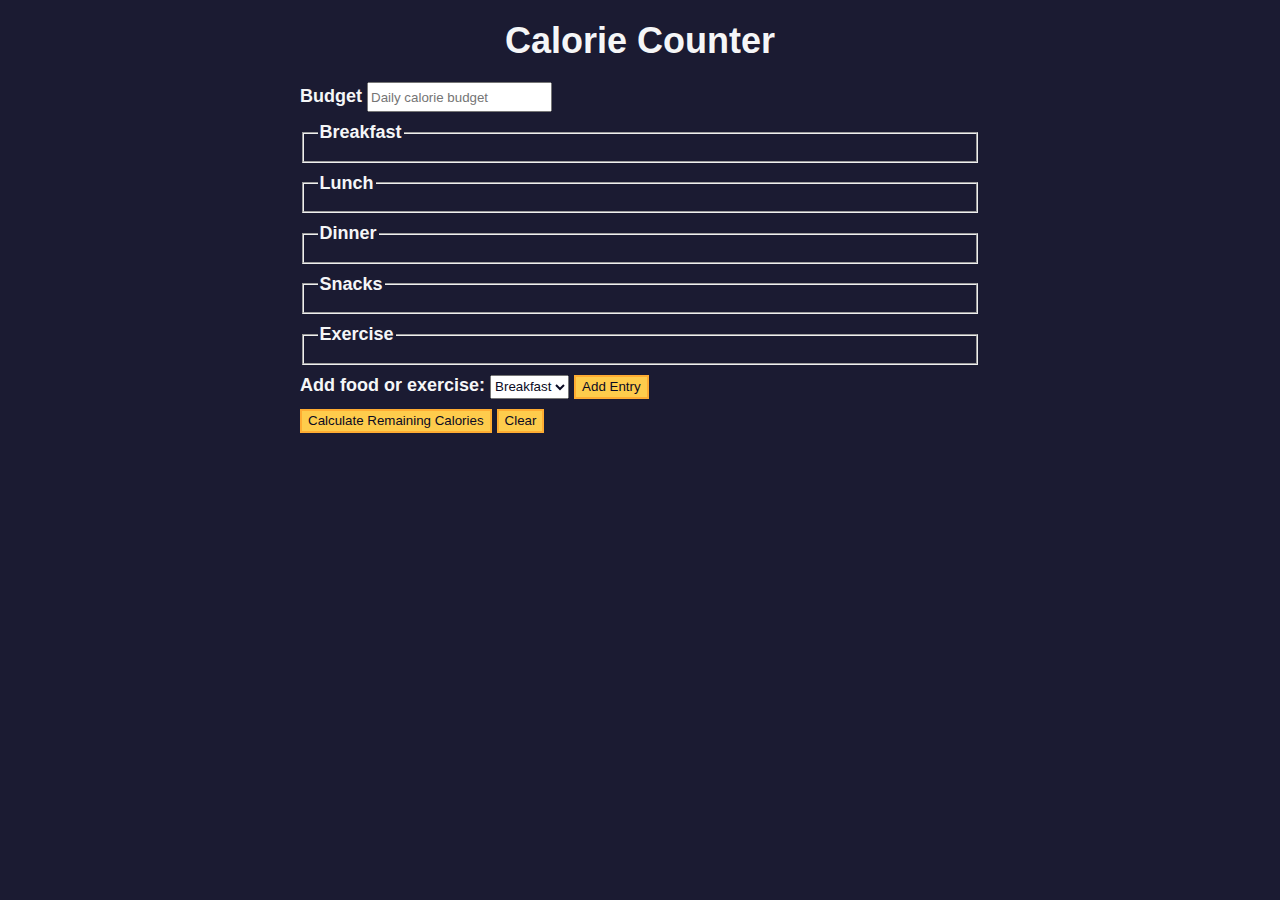
<file: CalorieCounter/index.html>
<!DOCTYPE html>
<html lang="en">
  <head>
    <meta charset="utf-8" />
    <meta name="viewport" content="width=device-width, initial-scale=1.0" />
    <link rel="stylesheet" href="styles.css" />
    <title>Calorie Counter</title>
  </head>
  <body>
    <main>
      <h1>Calorie Counter</h1>
      <div class="container">
        <form id="calorie-counter">
          <label for="budget">Budget</label>
          <input
            type="number"
            min="0"
            id="budget"
            placeholder="Daily calorie budget"
            required
          />
          <fieldset id="breakfast">
            <legend>Breakfast</legend>
            <div class="input-container"></div>
          </fieldset>
          <fieldset id="lunch">
            <legend>Lunch</legend>
            <div class="input-container"></div>
          </fieldset>
          <fieldset id="dinner">
            <legend>Dinner</legend>
            <div class="input-container"></div>
          </fieldset>
          <fieldset id="snacks">
            <legend>Snacks</legend>
            <div class="input-container"></div>
          </fieldset>
          <fieldset id="exercise">
            <legend>Exercise</legend>
            <div class="input-container"></div>
          </fieldset>
          <div class="controls">
            <span>
              <label for="entry-dropdown">Add food or exercise:</label>
              <select id="entry-dropdown" name="options">
                <option value="breakfast" selected>Breakfast</option>
                <option value="lunch">Lunch</option>
                <option value="dinner">Dinner</option>
                <option value="snacks">Snacks</option>
                <option value="exercise">Exercise</option>
              </select>
              <button type="button" id="add-entry">Add Entry</button>
            </span>
          </div>
          <div>
            <button type="submit" id="calculate-calories">
              Calculate Remaining Calories
            </button>
            <button type="button" id="clear">Clear</button>
          </div>
        </form>
        <div id="output" class="output hide"></div>
      </div>
    </main>
    <script src="script.js"></script>
  </body>
</html>
</file>
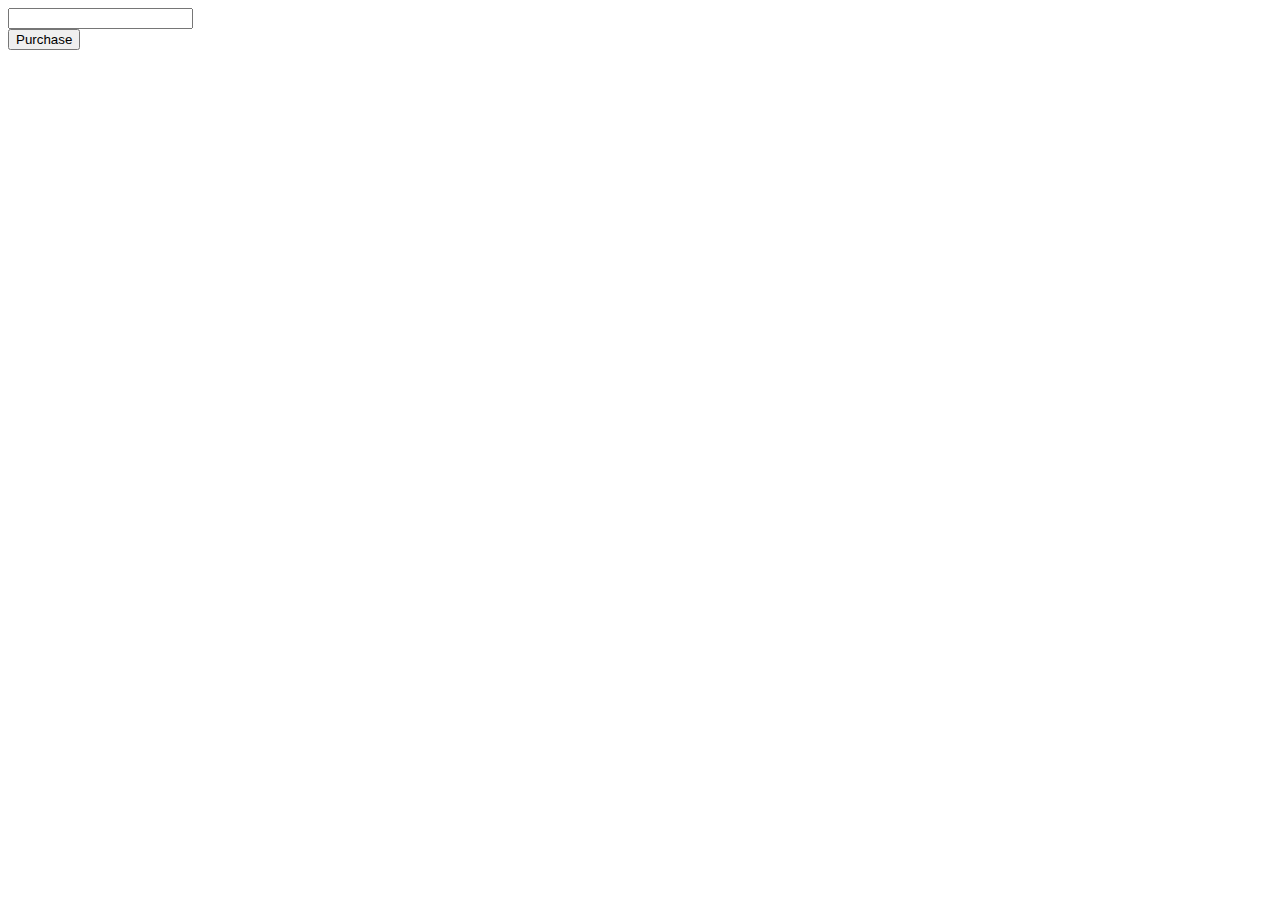
<file: CashRegister/index.html>
<!DOCTYPE html>
<html lang="en">
<head>
    <meta charset="UTF-8">
    <meta name="viewport" content="width=device-width, initial-scale=1.0">
    <title>Cash Register</title>
    <script src="script.js" defer></script>
</head>
<body>
    <input type="text" id="cash">
    <div id="change-due"></div>
    <button type="button" id="purchase-btn">Purchase</button>
</body>
</html>
</file>
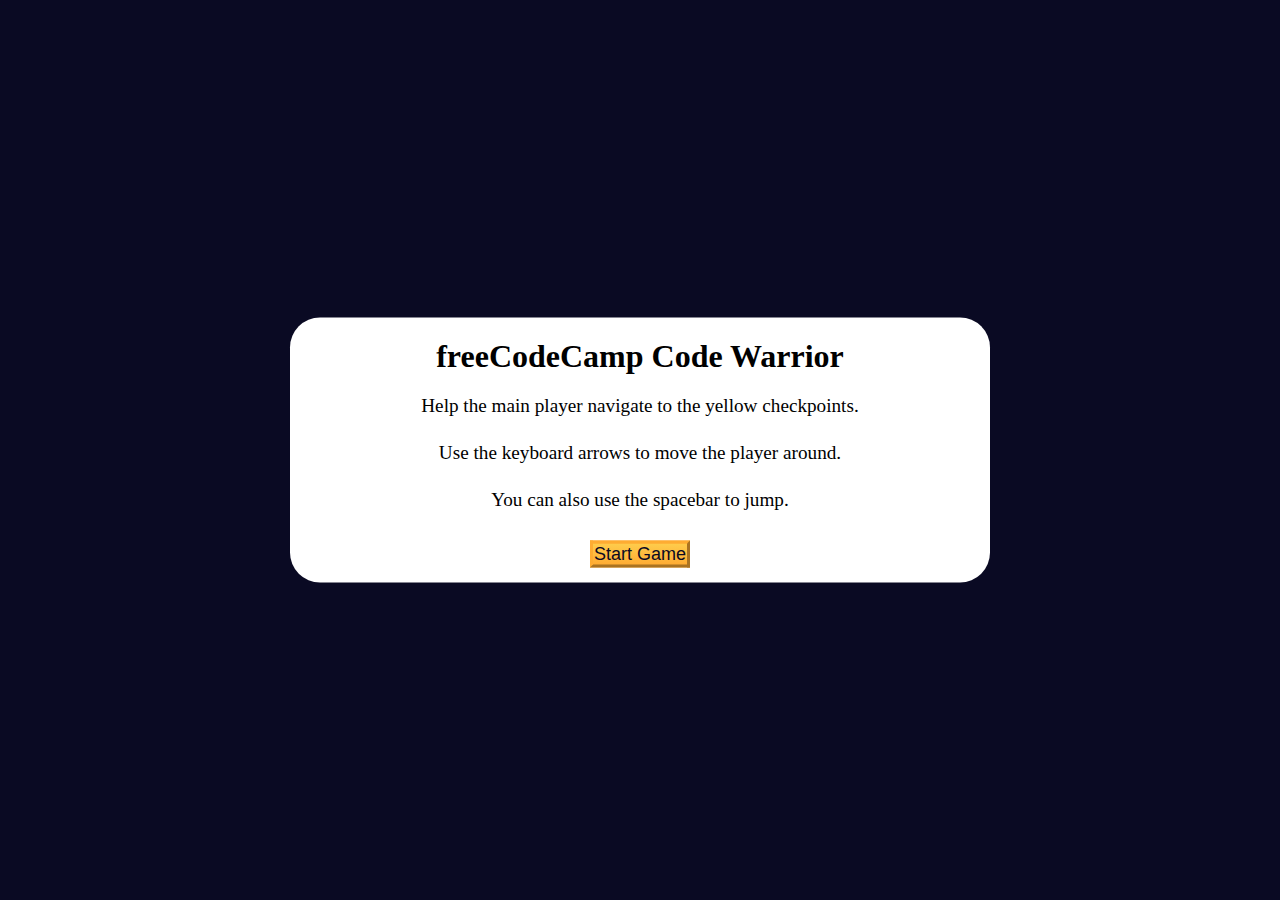
<file: Checkpoints Game/index.html>
<!DOCTYPE html>
<html lang="en">
  <head>
    <meta charset="UTF-8" />
    <meta http-equiv="X-UA-Compatible" content="IE=edge" />
    <meta name="viewport" content="width=device-width, initial-scale=1.0" />
    <title>Learn Intermediate OOP by Building a Platformer Game</title>
    <link rel="stylesheet" href="./styles.css" />
  </head>
  <body>
    <div class="start-screen">
      <h1 class="main-title">freeCodeCamp Code Warrior</h1>
      <p class="instructions">
        Help the main player navigate to the yellow checkpoints.
      </p>
      <p class="instructions">
        Use the keyboard arrows to move the player around.
      </p>
      <p class="instructions">You can also use the spacebar to jump.</p>

      <div class="btn-container">
        <button class="btn" id="start-btn">Start Game</button>
      </div>
    </div>

    <div class="checkpoint-screen">
      <h2>Congrats!</h2>
      <p>You reached the last checkpoint.</p>
    </div>

    <canvas id="canvas"></canvas>

    <script src="./script.js"></script>
  </body>
</html>
</file>
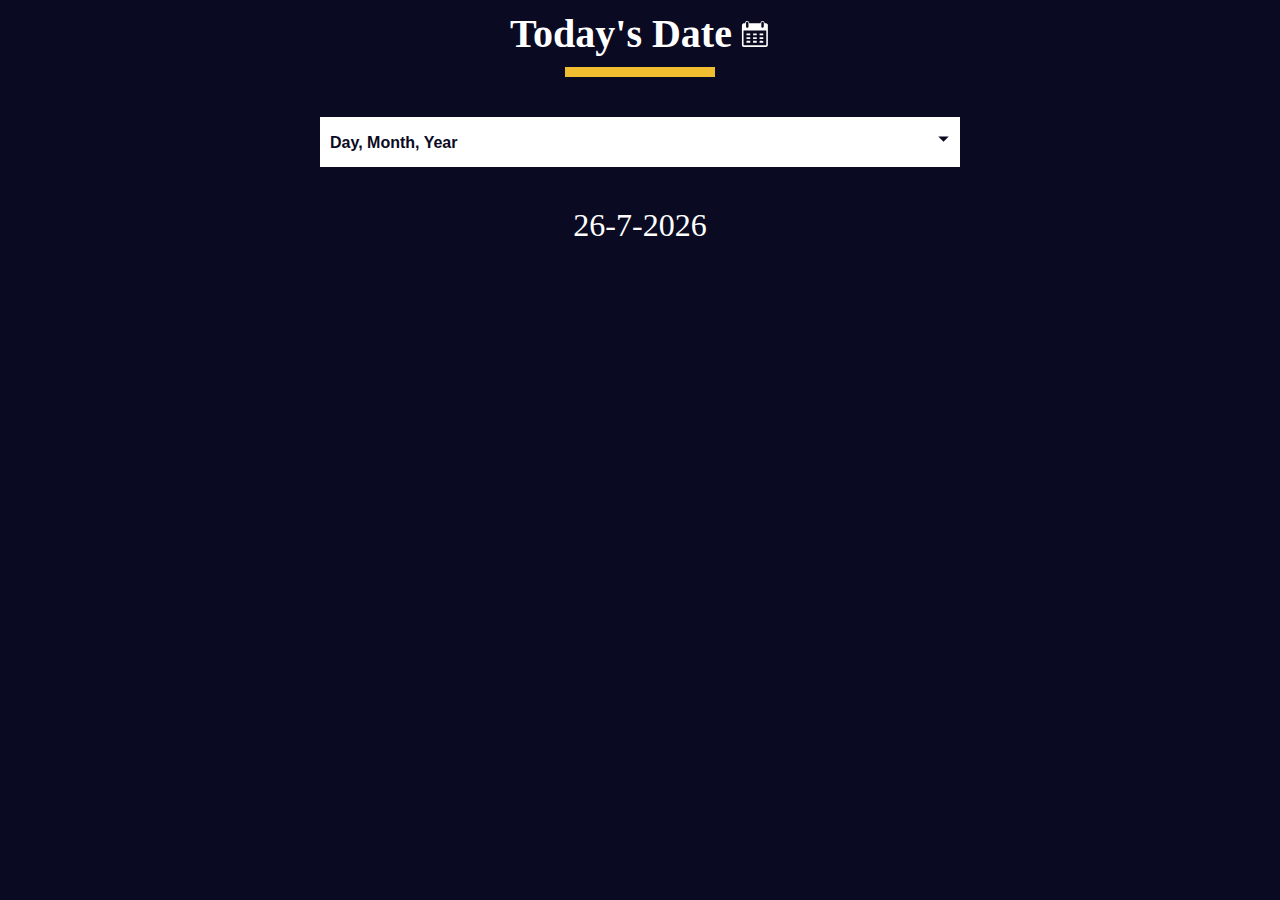
<file: DateFormatter/index.html>
<!DOCTYPE html>
<html lang="en">
  <head>
    <meta charset="UTF-8" />
    <meta http-equiv="X-UA-Compatible" content="IE=edge" />
    <meta name="viewport" content="width=device-width, initial-scale=1.0" />
    <title>Learn the Date Object by Building a Date Formatter</title>
    <link rel="stylesheet" href="./styles.css" />
  </head>
  <body>
    <main>
      <div class="title-container">
        <h1 class="title">Today's Date</h1>

        <svg
          class="date-svg"
          xmlns="http://www.w3.org/2000/svg"
          version="1.0"
          width="512.000000pt"
          height="512.000000pt"
          viewBox="0 0 512.000000 512.000000"
          preserveAspectRatio="xMidYMid meet"
        >
          <g
            transform="translate(0.000000,512.000000) scale(0.100000,-0.100000)"
            fill="#fff"
            stroke="none"
          >
            <path
              d="M1145 4777 c-71 -24 -120 -54 -164 -102 -59 -64 -83 -124 -89 -216 l-4 -77 -147 -3 c-142 -4 -149 -5 -213 -37 -81 -40 -149 -111 -177 -188 -21 -54 -21 -64 -21 -1789 0 -1725 0 -1735 21 -1789 28 -77 96 -148 177 -188 l67 -33 1950 0 1950 0 67 33 c74 36 133 96 170 170 l23 47 0 1760 0 1760 -23 47 c-37 74 -96 134 -169 170 -63 31 -71 32 -213 36 l-148 4 -4 77 c-8 133 -82 242 -200 297 -54 25 -75 29 -148 29 -94 -1 -151 -20 -220 -75 -75 -59 -130 -181 -130 -287 l0 -43 -954 0 -954 0 -7 74 c-12 137 -89 251 -201 303 -66 30 -179 39 -239 20z m209 -164 c23 -16 52 -49 66 -73 l25 -45 0 -365 0 -365 -28 -47 c-30 -52 -88 -92 -149 -103 -54 -10 -137 17 -175 57 -65 69 -64 60 -61 471 l3 373 27 41 c17 26 45 50 80 68 71 35 151 31 212 -12z m2594 11 c41 -20 59 -37 82 -78 l30 -51 0 -360 c0 -329 -2 -364 -19 -401 -36 -79 -137 -133 -222 -119 -57 10 -125 58 -151 107 -23 42 -23 50 -26 388 -3 377 -1 403 51 465 62 76 162 95 255 49z m537 -2717 l0 -1239 -24 -19 c-23 -19 -67 -19 -1916 -19 -1849 0 -1893 0 -1916 19 l-24 19 -3 1241 -2 1241 1942 -2 1943 -3 0 -1238z"
            />
            <path
              d="M1112 2493 l3 -158 318 -3 317 -2 0 160 0 160 -320 0 -321 0 3 -157z"
            />
            <path
              d="M2230 2490 l0 -160 315 0 315 0 0 160 0 160 -315 0 -315 0 0 -160z"
            />
            <path
              d="M3342 2493 l3 -158 310 0 310 0 3 158 3 157 -316 0 -316 0 3 -157z"
            />
            <path
              d="M1110 1855 l0 -155 320 0 320 0 0 155 0 155 -320 0 -320 0 0 -155z"
            />
            <path
              d="M2230 1855 l0 -155 315 0 315 0 0 155 0 155 -315 0 -315 0 0 -155z"
            />
            <path
              d="M3340 1855 l0 -155 315 0 315 0 0 155 0 155 -315 0 -315 0 0 -155z"
            />
            <path
              d="M1117 1383 c-4 -3 -7 -78 -7 -165 l0 -158 320 0 320 0 0 165 0 165 -313 0 c-173 0 -317 -3 -320 -7z"
            />
            <path
              d="M2230 1225 l0 -165 315 0 315 0 0 165 0 165 -315 0 -315 0 0 -165z"
            />
            <path
              d="M3347 1383 c-4 -3 -7 -78 -7 -165 l0 -158 315 0 315 0 -2 163 -3 162 -306 3 c-168 1 -308 -1 -312 -5z"
            />
          </g>
        </svg>
      </div>
      <div class="divider"></div>

      <div class="dropdown-container">
        <select name="date-options" id="date-options">
          <option value="dd-mm-yyyy">Day, Month, Year</option>
          <option value="yyyy-mm-dd">Year, Month, Day</option>
          <option value="mm-dd-yyyy-h-mm">
            Month, Day, Year, Hours, Minutes
          </option>
        </select>
        <div class="select-icon">
          <svg
            class="icon"
            xmlns="http://www.w3.org/2000/svg"
            width="25"
            height="35"
            viewBox="0 0 24 24"
          >
            <rect x="0" fill="none" width="24" height="24" />

            <g>
              <path d="M7 10l5 5 5-5" />
            </g>
          </svg>
        </div>
      </div>

      <p id="current-date"></p>
    </main>

    <script src="./script.js"></script>
  </body>
</html>
</file>
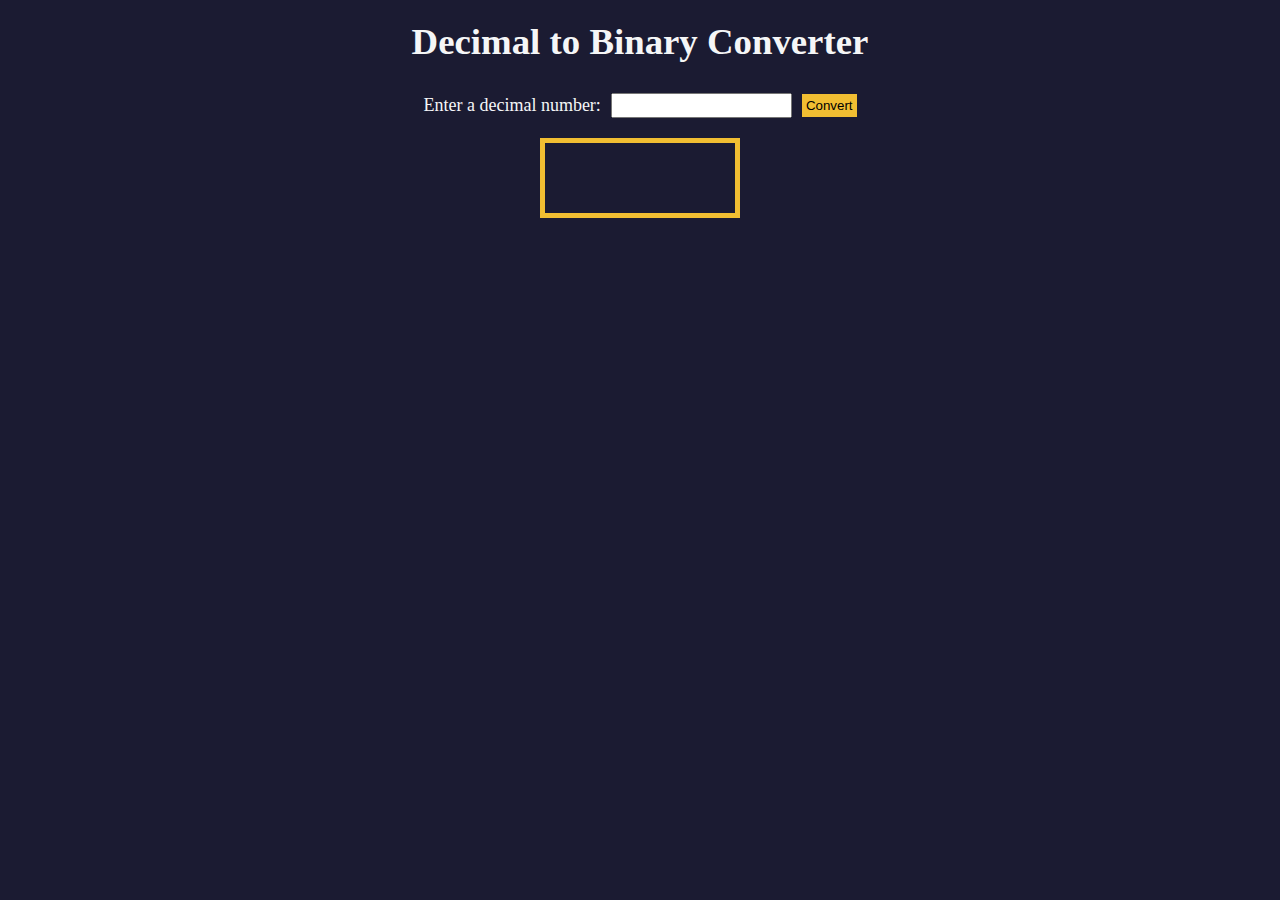
<file: DecimalToBinaryConverter/index.html>
<!DOCTYPE html>
<html lang="en">
  <head>
    <meta charset="UTF-8" />
    <meta http-equiv="X-UA-Compatible" content="IE=edge" />
    <meta name="viewport" content="width=device-width, initial-scale=1.0" />
    <title>Decimal to Binary Converter</title>
    <link rel="stylesheet" href="styles.css" />
  </head>
  <body>
    <h1>Decimal to Binary Converter</h1>
    <div class="input-container">
      <label for="number-input">Enter a decimal number:</label>
      <input
        value=""
        type="number"
        name="decimal number input"
        id="number-input"
        class="number-input"
      />
      <button class="convert-btn" id="convert-btn">Convert</button>
    </div>
    <output id="result" for="number-input"></output>
    <div id="animation-container"></div>
    <script src="script.js"></script>
  </body>
</html>
</file>
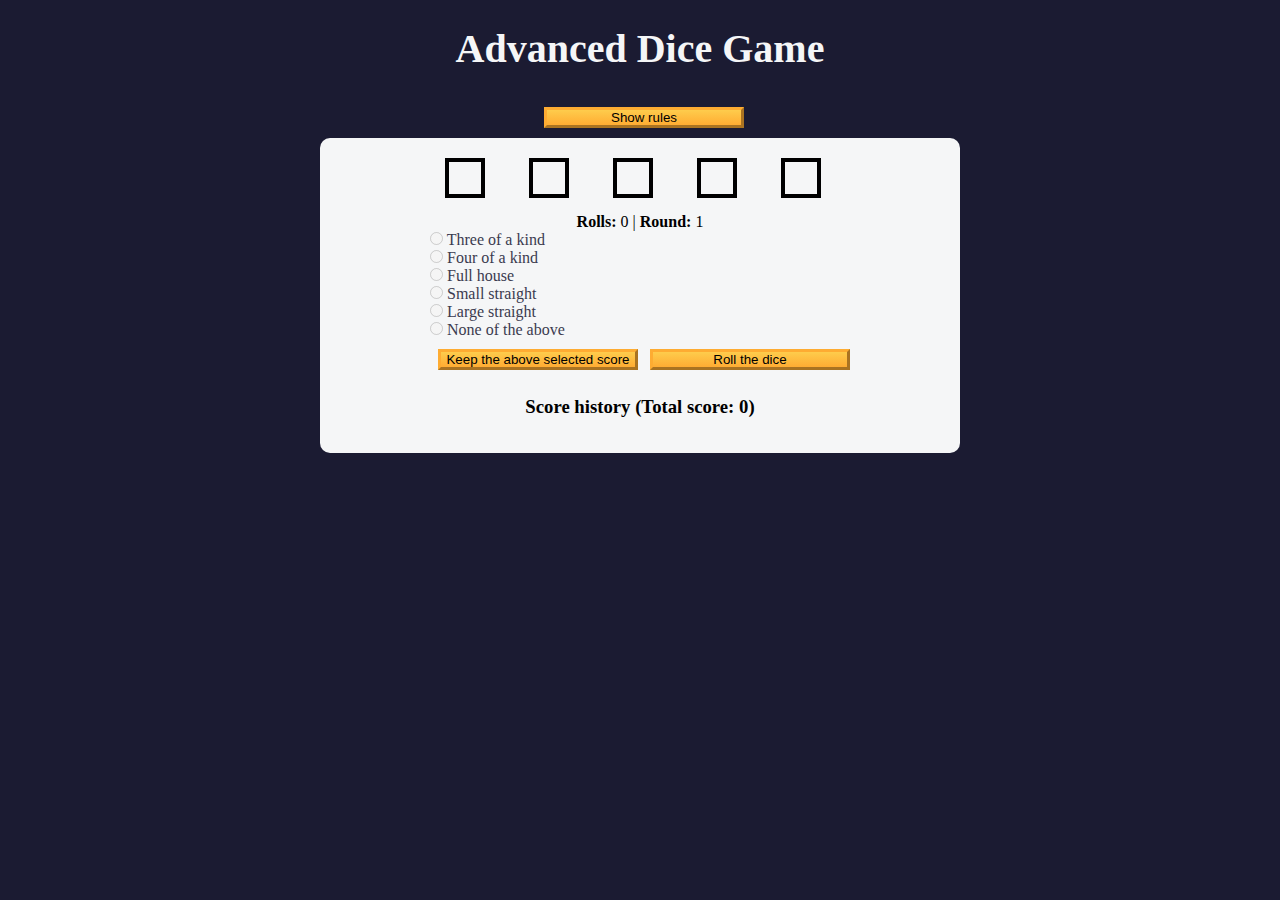
<file: DiceGame/index.html>
<!DOCTYPE html>
<html lang="en">

<head>
  <meta charset="utf-8" />
  <meta name="viewport" content="width=device-width, initial-scale=1.0" />
  <title>Advanced Dice Game</title>
  <link rel="stylesheet" href="styles.css" />
</head>

<body>
  <header>
    <h1>Advanced Dice Game</h1>
    <button class="btn" id="rules-btn" type="button">Show rules</button>
    <div class="rules-container">
      <h2>Rules</h2>
      <ul>
        <li>There are total of six rounds</li>
        <li>You can only roll the dice three times per round</li>
        <li>To start the game, roll the dice</li>
        <li>
          Then, choose from one of the selected scores or roll the dice again
        </li>
        <li>
          If you choose a selected score, then you will move to the next round
        </li>
        <li>
          If you decline to choose a selected score, then you can roll the
          dice again two more times
        </li>
      </ul>
      <h2 class="points">Points</h2>
      <ul>
        <li>Three of a kind: Sum of all five dice</li>
        <li>Four of a kind: Sum of all five dice</li>
        <li>Full house: Three of a kind and a pair - 25 points</li>
        <li>
          Small straight: Four of the dice have consecutive values - 30 points
        </li>
        <li>
          Large straight: All five dice have consecutive values - 40 points
        </li>
      </ul>
    </div>
  </header>

  <main>
    <form id="game">
      <div id="dice">
        <div class="die"></div>
        <div class="die"></div>
        <div class="die"></div>
        <div class="die"></div>
        <div class="die"></div>
      </div>

      <p class="rounds-text">
        <strong>Rolls:</strong> <span id="current-round-rolls">0</span> |
        <strong>Round:</strong> <span id="current-round">1</span>
      </p>

      <div id="score-options">
        <div>
          <input type="radio" name="score-options" id="three-of-a-kind" value="three-of-a-kind" disabled />
          <label for="three-of-a-kind">Three of a kind<span></span></label>
        </div>
        <div>
          <input type="radio" name="score-options" id="four-of-a-kind" value="four-of-a-kind" disabled />
          <label for="four-of-a-kind">Four of a kind<span></span></label>
        </div>
        <div>
          <input type="radio" name="score-options" id="full-house" value="full-house" disabled />
          <label for="full-house">Full house<span></span></label>
        </div>
        <div>
          <input type="radio" name="score-options" id="small-straight" value="small-straight" disabled />
          <label for="small-straight">Small straight<span></span></label>
        </div>
        <div>
          <input type="radio" name="score-options" id="large-straight" value="large-straight" disabled />
          <label for="large-straight">Large straight<span></span></label>
        </div>

        <div>
          <input type="radio" name="score-options" id="none" value="none" disabled />
          <label for="none">None of the above<span></span></label>
        </div>
      </div>

      <button class="btn" id="keep-score-btn" type="button">
        Keep the above selected score
      </button>
      <button class="btn" id="roll-dice-btn" type="button">
        Roll the dice
      </button>
    </form>

    <div id="scores">
      <h3>Score history (Total score: <span id="total-score">0</span>)</h3>
      <ol id="score-history"></ol>
    </div>
  </main>
  <script src="./script.js"></script>
</body>

</html>
</file>
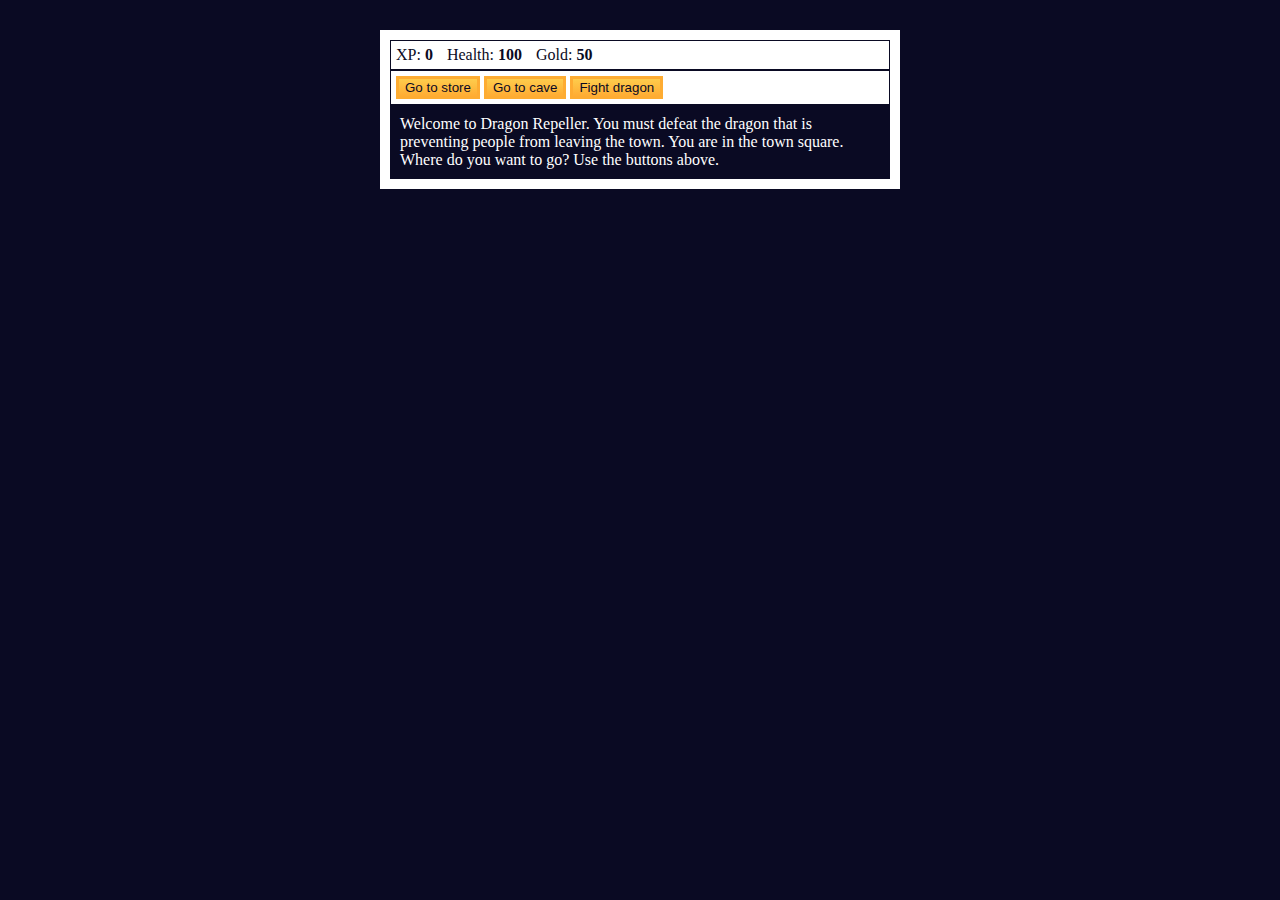
<file: DragonGame/index.html>
<!DOCTYPE html>
<html lang="en">
<head>
    <meta charset="utf-8">
    <link rel="stylesheet" href="styles.css">
    <title>RPG - Dragon Repeller</title>
</head>
<body>
    <div id="game">
        <div id="stats">
            <span class="stat">XP: <strong><span id="xpText">0</span></strong></span>
            <span class="stat">Health: <strong><span id="healthText">100</span></strong></span>
            <span class="stat">Gold: <strong><span id="goldText">50</span></strong></span>
        </div>
        <div id="controls">
            <button id="button1">Go to store</button>
            <button id="button2">Go to cave</button>
            <button id="button3">Fight dragon</button>
        </div>
        <div id="monsterStats">
            <span class="stat">Monster Name: <strong><span id="monsterName"></span></strong></span>
            <span class="stat">Health: <strong><span id="monsterHealth"></span></strong></span>
        </div>
        <div id="text">
            Welcome to Dragon Repeller. You must defeat the dragon that is preventing people from leaving the town. You are in the town square. Where do you want to go? Use the buttons above.
        </div>
    </div>
    <script src="app.js"></script>
</body>
</html>
</file>
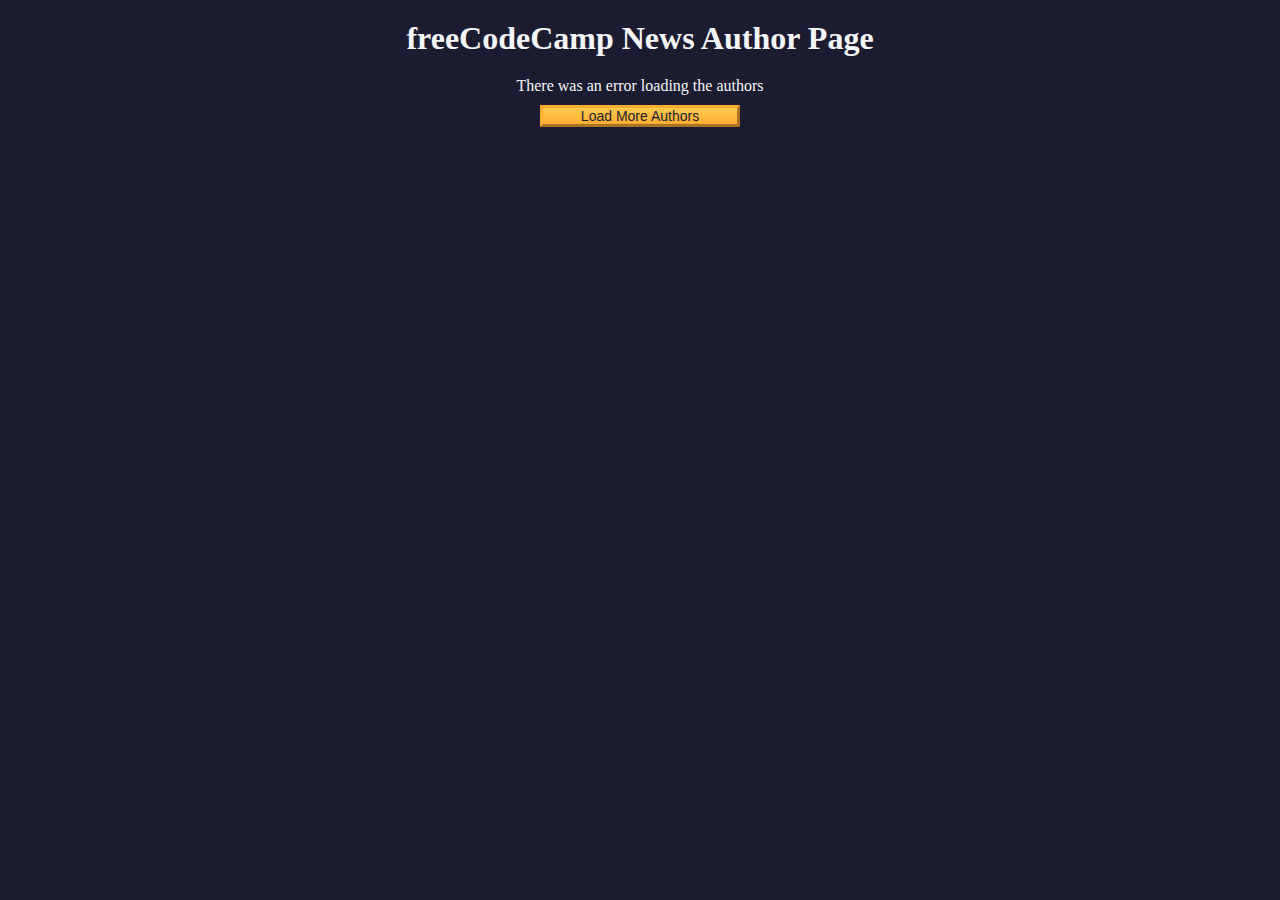
<file: FCCAuthorsPage/index.html>
<!DOCTYPE html>
<html lang="en">
  <head>
    <meta charset="UTF-8" />
    <meta http-equiv="X-UA-Compatible" content="IE=edge" />
    <meta name="viewport" content="width=device-width, initial-scale=1.0" />
    <title>freeCodeCamp News Author Page</title>
    <link rel="stylesheet" href="./styles.css" />
  </head>
  <body>
    <h1 class="title">freeCodeCamp News Author Page</h1>

    <main>
      <div id="author-container"></div>
      <button class="btn" id="load-more-btn">Load More Authors</button>
    </main>

    <script src="./script.js"></script>
  </body>
</html>
</file>
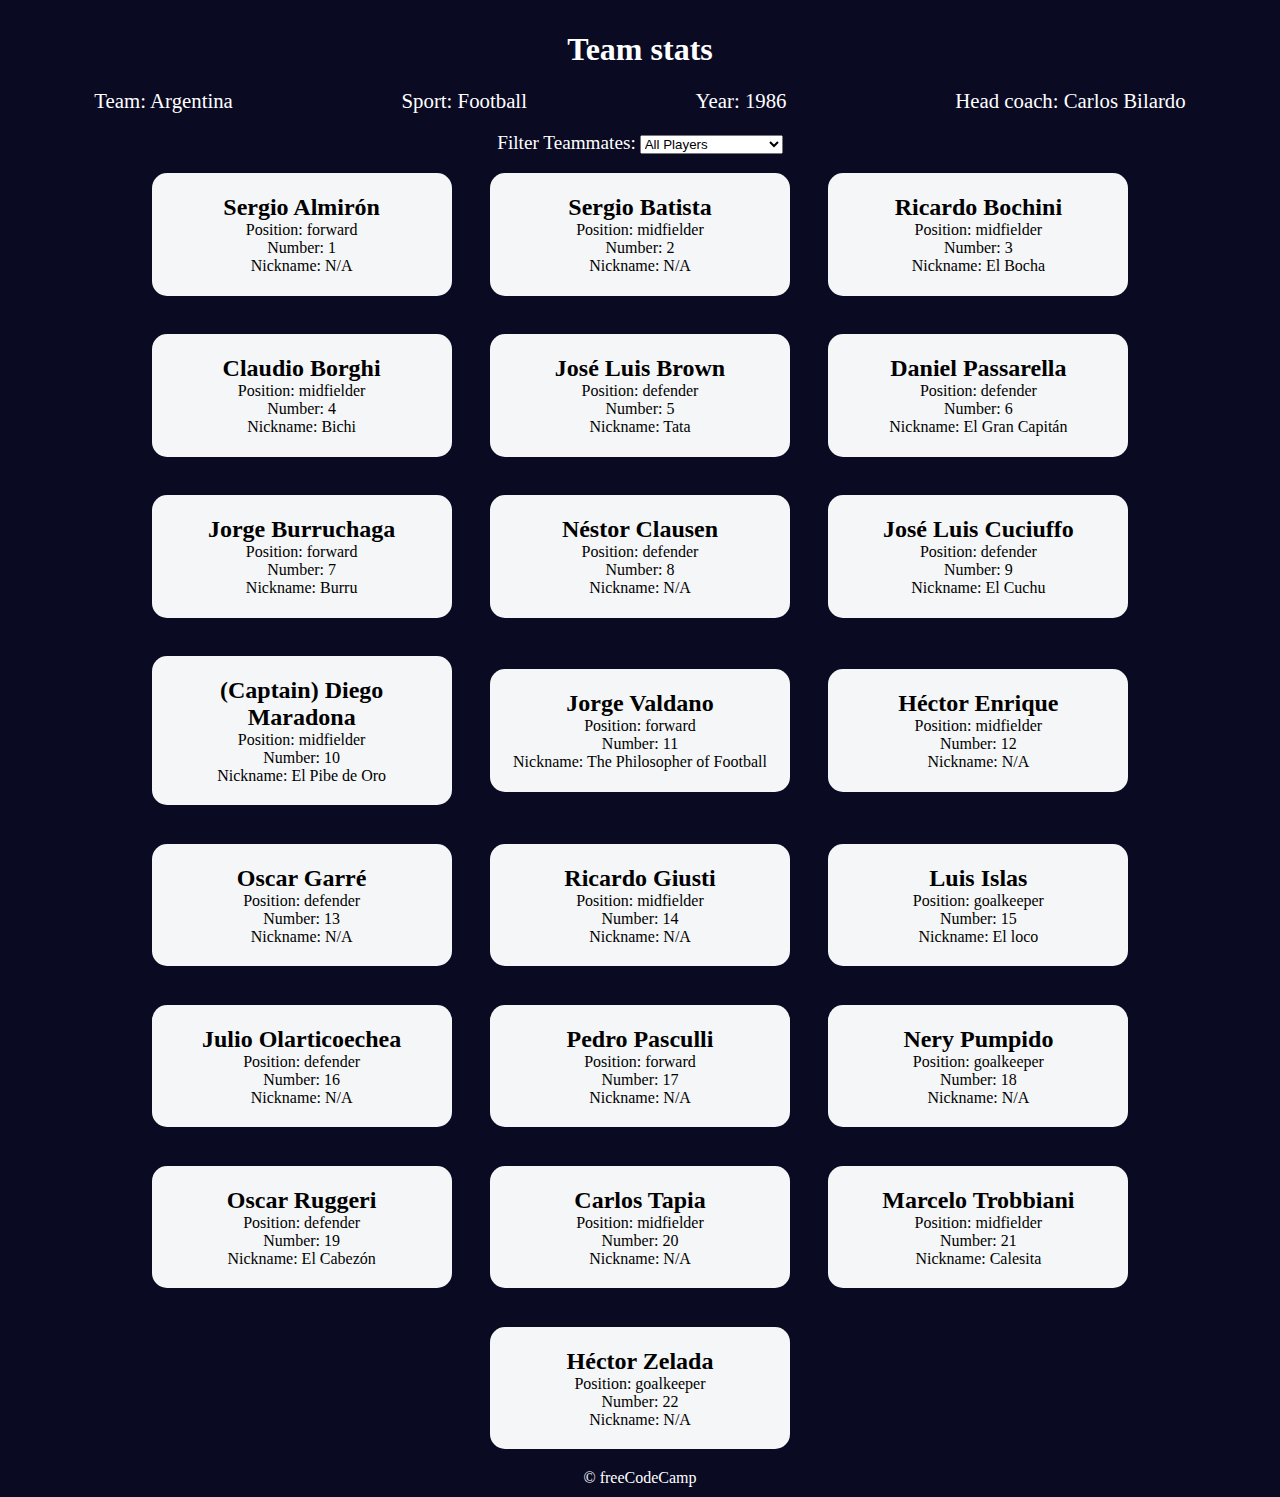
<file: FootballCardShower/index.html>
<!DOCTYPE html>
<html lang="en">
  <head>
    <meta charset="UTF-8" />
    <meta http-equiv="X-UA-Compatible" content="IE=edge" />
    <meta name="viewport" content="width=device-width, initial-scale=1.0" />
    <title>
      Learn Modern JavaScript methods by building football team cards
    </title>
    <link rel="stylesheet" href="styles.css" />
  </head>
  <body>
    <h1 class="title">Team stats</h1>
    <main>
      <div class="team-stats">
        <p>Team: <span id="team"></span></p>
        <p>Sport: <span id="sport"></span></p>
        <p>Year: <span id="year"></span></p>
        <p>Head coach: <span id="head-coach"></span></p>
      </div>
      <label class="options-label" for="players">Filter Teammates:</label>
      <select name="players" id="players">
        <option value="all">All Players</option>
        <option value="nickname">Nicknames</option>
        <option value="forward">Position Forward</option>
        <option value="midfielder">Position Midfielder</option>
        <option value="defender">Position Defender</option>
        <option value="goalkeeper">Position Goalkeeper</option>
      </select>
      <div class="cards" id="player-cards">
        <div class="player-card">
          <h2>Sergio Almirón</h2>
          <p>Position: forward</p>
          <p>Number: 1</p>
          <p>Nickname: N/A</p>
        </div>
        <div class="player-card">
          <h2>Sergio Batista</h2>
          <p>Position: midfielder</p>
          <p>Number: 2</p>
          <p>Nickname: N/A</p>
        </div>
        <div class="player-card">
          <h2>Ricardo Bochini</h2>
          <p>Position: midfielder</p>
          <p>Number: 3</p>
          <p>Nickname: El Bocha</p>
        </div>
        <div class="player-card">
          <h2>Claudio Borghi</h2>
          <p>Position: midfielder</p>
          <p>Number: 4</p>
          <p>Nickname: Bichi</p>
        </div>
        <div class="player-card">
          <h2>José Luis Brown</h2>
          <p>Position: defender</p>
          <p>Number: 5</p>
          <p>Nickname: Tata</p>
        </div>
        <div class="player-card">
          <h2>Daniel Passarella</h2>
          <p>Position: defender</p>
          <p>Number: 6</p>
          <p>Nickname: El Gran Capitán</p>
        </div>
        <div class="player-card">
          <h2>Jorge Burruchaga</h2>
          <p>Position: forward</p>
          <p>Number: 7</p>
          <p>Nickname: Burru</p>
        </div>
        <div class="player-card">
          <h2>Néstor Clausen</h2>
          <p>Position: defender</p>
          <p>Number: 8</p>
          <p>Nickname: N/A</p>
        </div>
        <div class="player-card">
          <h2>José Luis Cuciuffo</h2>
          <p>Position: defender</p>
          <p>Number: 9</p>
          <p>Nickname: El Cuchu</p>
        </div>
        <div class="player-card">
          <h2>(Captain) Diego Maradona</h2>
          <p>Position: midfielder</p>
          <p>Number: 10</p>
          <p>Nickname: El Pibe de Oro</p>
        </div>
        <div class="player-card">
          <h2>Jorge Valdano</h2>
          <p>Position: forward</p>
          <p>Number: 11</p>
          <p>Nickname: The Philosopher of Football</p>
        </div>
        <div class="player-card">
          <h2>Héctor Enrique</h2>
          <p>Position: midfielder</p>
          <p>Number: 12</p>
          <p>Nickname: N/A</p>
        </div>
        <div class="player-card">
          <h2>Oscar Garré</h2>
          <p>Position: defender</p>
          <p>Number: 13</p>
          <p>Nickname: N/A</p>
        </div>
        <div class="player-card">
          <h2>Ricardo Giusti</h2>
          <p>Position: midfielder</p>
          <p>Number: 14</p>
          <p>Nickname: N/A</p>
        </div>
        <div class="player-card">
          <h2>Luis Islas</h2>
          <p>Position: goalkeeper</p>
          <p>Number: 15</p>
          <p>Nickname: El loco</p>
        </div>
        <div class="player-card">
          <h2>Julio Olarticoechea</h2>
          <p>Position: defender</p>
          <p>Number: 16</p>
          <p>Nickname: N/A</p>
        </div>
        <div class="player-card">
          <h2>Pedro Pasculli</h2>
          <p>Position: forward</p>
          <p>Number: 17</p>
          <p>Nickname: N/A</p>
        </div>
        <div class="player-card">
          <h2>Nery Pumpido</h2>
          <p>Position: goalkeeper</p>
          <p>Number: 18</p>
          <p>Nickname: N/A</p>
        </div>
        <div class="player-card">
          <h2>Oscar Ruggeri</h2>
          <p>Position: defender</p>
          <p>Number: 19</p>
          <p>Nickname: El Cabezón</p>
        </div>
        <div class="player-card">
          <h2>Carlos Tapia</h2>
          <p>Position: midfielder</p>
          <p>Number: 20</p>
          <p>Nickname: N/A</p>
        </div>
        <div class="player-card">
          <h2>Marcelo Trobbiani</h2>
          <p>Position: midfielder</p>
          <p>Number: 21</p>
          <p>Nickname: Calesita</p>
        </div>
        <div class="player-card">
          <h2>Héctor Zelada</h2>
          <p>Position: goalkeeper</p>
          <p>Number: 22</p>
          <p>Nickname: N/A</p>
        </div>
      </div>
    </main>
    <footer>&copy; freeCodeCamp</footer>
    <script src="./script.js"></script>
  </body>
</html>
</file>
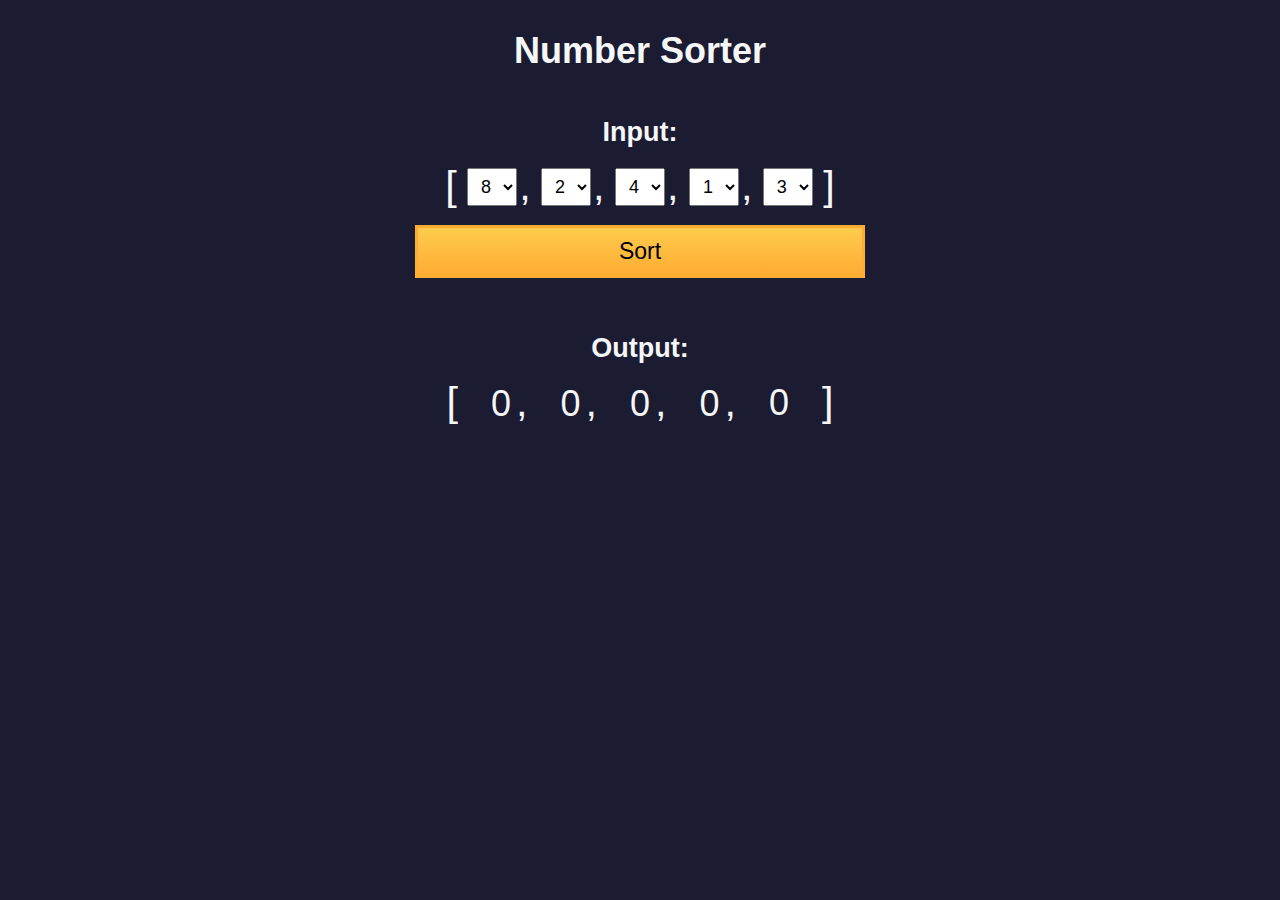
<file: NumberSorter/index.html>
<!DOCTYPE html>
<html>
  <head>
    <meta charset="UTF-8" />
    <meta name="viewport" content="width=device-width, initial-scale=1.0" />
    <link rel="stylesheet" type="text/css" href="./styles.css" />
    <title>Number Sorter</title>
  </head>
  <body>
    <main>
      <h1>Number Sorter</h1>
      <form id="form" class="form">
        <h2>Input:</h2>
        <fieldset>
          <span class="bracket">[</span>
          <div>
            <select
              name="values"
              class="values-dropdown"
              aria-label="first number"
            >
              <option value="0">0</option>
              <option value="1">1</option>
              <option value="2">2</option>
              <option value="3">3</option>
              <option value="4">4</option>
              <option value="5">5</option>
              <option value="6">6</option>
              <option value="7">7</option>
              <option value="8" selected>8</option>
              <option value="9">9</option>
            </select>
            <span class="comma">,</span>
          </div>
          <div>
            <select
              name="values"
              class="values-dropdown"
              aria-label="second number"
            >
              <option value="0">0</option>
              <option value="1">1</option>
              <option value="2" selected>2</option>
              <option value="3">3</option>
              <option value="4">4</option>
              <option value="5">5</option>
              <option value="6">6</option>
              <option value="7">7</option>
              <option value="8">8</option>
              <option value="9">9</option>
            </select>
            <span class="comma">,</span>
          </div>
          <div>
            <select
              name="values"
              class="values-dropdown"
              aria-label="third number"
            >
              <option value="0">0</option>
              <option value="1">1</option>
              <option value="2">2</option>
              <option value="3">3</option>
              <option value="4" selected>4</option>
              <option value="5">5</option>
              <option value="6">6</option>
              <option value="7">7</option>
              <option value="8">8</option>
              <option value="9">9</option>
            </select>
            <span class="comma">,</span>
          </div>
          <div>
            <select
              name="values"
              class="values-dropdown"
              aria-label="fourth number"
            >
              <option value="0">0</option>
              <option value="1" selected>1</option>
              <option value="2">2</option>
              <option value="3">3</option>
              <option value="4">4</option>
              <option value="5">5</option>
              <option value="6">6</option>
              <option value="7">7</option>
              <option value="8">8</option>
              <option value="9">9</option>
            </select>
            <span class="comma">,</span>
          </div>
          <div>
            <select
              name="values"
              class="values-dropdown"
              aria-label="fifth number"
            >
              <option value="0">0</option>
              <option value="1">1</option>
              <option value="2">2</option>
              <option value="3" selected>3</option>
              <option value="4">4</option>
              <option value="5">5</option>
              <option value="6">6</option>
              <option value="7">7</option>
              <option value="8">8</option>
              <option value="9">9</option>
            </select>
          </div>
          <span class="bracket">]</span>
        </fieldset>
        <button id="sort">Sort</button>
      </form>
      <div class="output-container">
        <h2>Output:</h2>
        <div class="output-array">
          <span class="bracket">[</span>
          <div>
            <span class="output-value" id="output-value-0">0</span>
            <span class="comma">,</span>
          </div>
          <div>
            <span class="output-value" id="output-value-1">0</span>
            <span class="comma">,</span>
          </div>
          <div>
            <span class="output-value" id="output-value-2">0</span>
            <span class="comma">,</span>
          </div>
          <div>
            <span class="output-value" id="output-value-3">0</span>
            <span class="comma">,</span>
          </div>
          <div>
            <span class="output-value" id="output-value-4">0</span>
          </div>
            <span class="bracket">]</span>
        </div>
      </div>
    </main>
    <script src="./script.js"></script>
  </body>
</html>
</file>
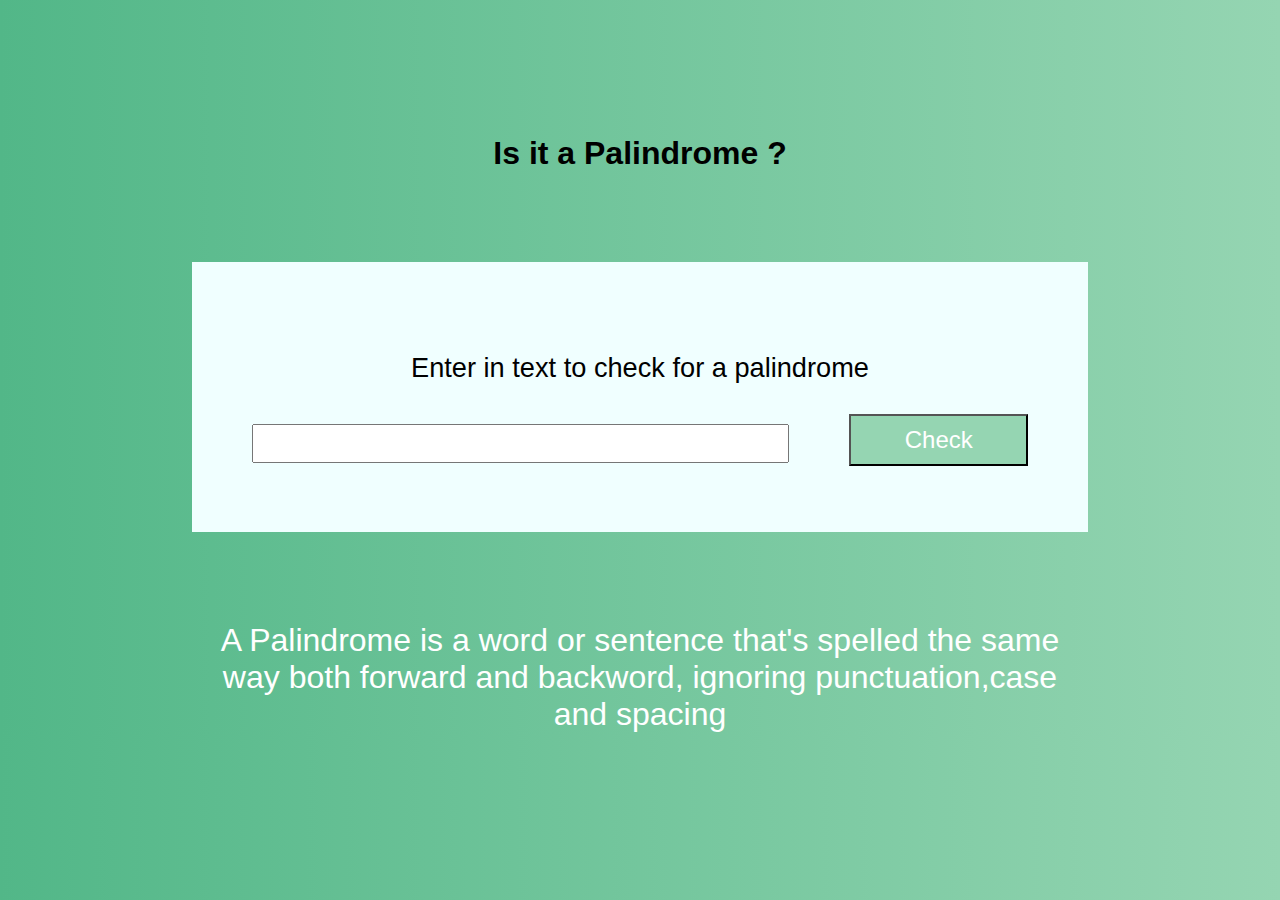
<file: PalindromeChecker/index.html>
<!DOCTYPE html>
<html lang="en">
<head>
    <meta charset="UTF-8">
    <meta name="viewport" content="width=device-width, initial-scale=1.0">
    <title>Palindrome Checker</title>
    <script src="script.js" defer type="module"></script>
    <link rel="stylesheet" href="styles.css">
</head>
<body>
    <h1>Is it a Palindrome ?</h1>
    <div class="container"><p>Enter in text to check for a palindrome</p>
        <input type="text" id="text-input"><button id="check-btn">Check</button>
        <div id="result"></div>
    </div>
    <div class="info">A Palindrome is a word or sentence that's spelled the same way both forward and backword, ignoring punctuation,case and spacing</div>
   
</body>
</html>
</file>
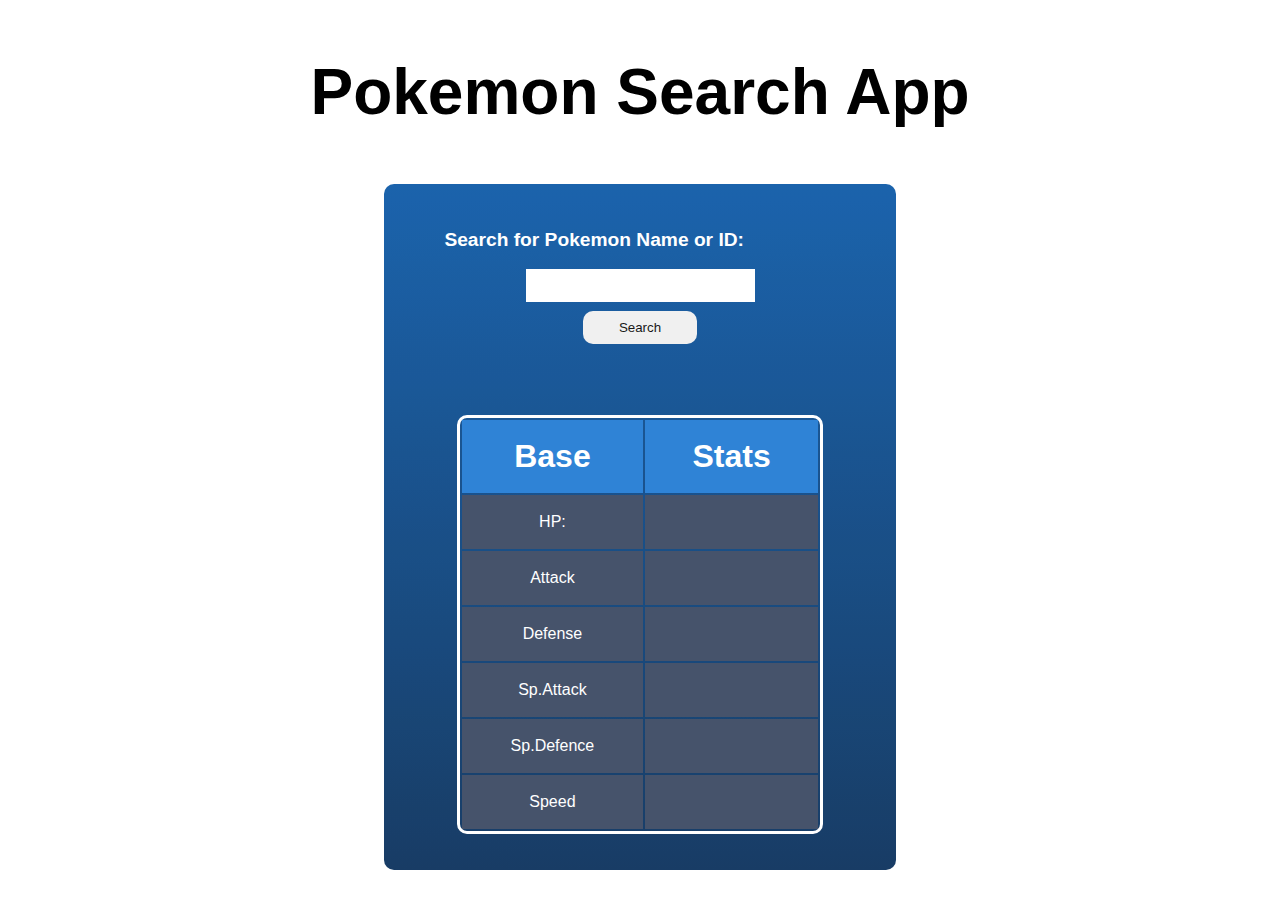
<file: PokemonGame/index.html>
<!DOCTYPE html>
<html lang="en">
<head>
    <meta charset="UTF-8">
    <meta name="viewport" content="width=device-width, initial-scale=1.0">
    <title>Pokemon Game</title>
    <link rel="stylesheet" href="styles.css">
    <script  defer type="module" src="script.js"></script>
</head>
<body>
    <h1>Pokemon Search App</h1>
    <div class="container">
        <h3 id="input-label">Search for Pokemon Name or ID:</h3>
        <input type="text" id="search-input"> 
        <button type="button" id="search-button">Search</button>
        <div id="sub-container">
            <h3 id="pokemon-name"></h3><h3 id="pokemon-id"></h3>
            <h5 id="weight"></h5><h5 id="height"></h5>
        </div>
        <div id="types">
        </div>

        <table>
            <thead>
              <tr>
                <th id="base">Base</th>
                <th id="stats">Stats</th>
              </tr>
            </thead>
            <tbody>
                <tr>
                    <td>HP:</td>
                    <td id="hp"></td>
                </tr><tr>
                    <td>Attack</td>
                    <td id="attack"></td>
                </tr>
                <tr>
                    <td>Defense</td>
                    <td id="defense"></td>
                </tr>
                <tr>
                    <td>Sp.Attack</td>
                    <td id="special-attack"></td>
                </tr>
                <tr>
                    <td>Sp.Defence</td>
                    <td id="special-defense"></td>
                </tr>
                <tr>
                    <td>Speed</td>
                    <td id="speed"></td>
                </tr>

            </tbody>
          </table>
    </div>
</body>
</html>
</file>
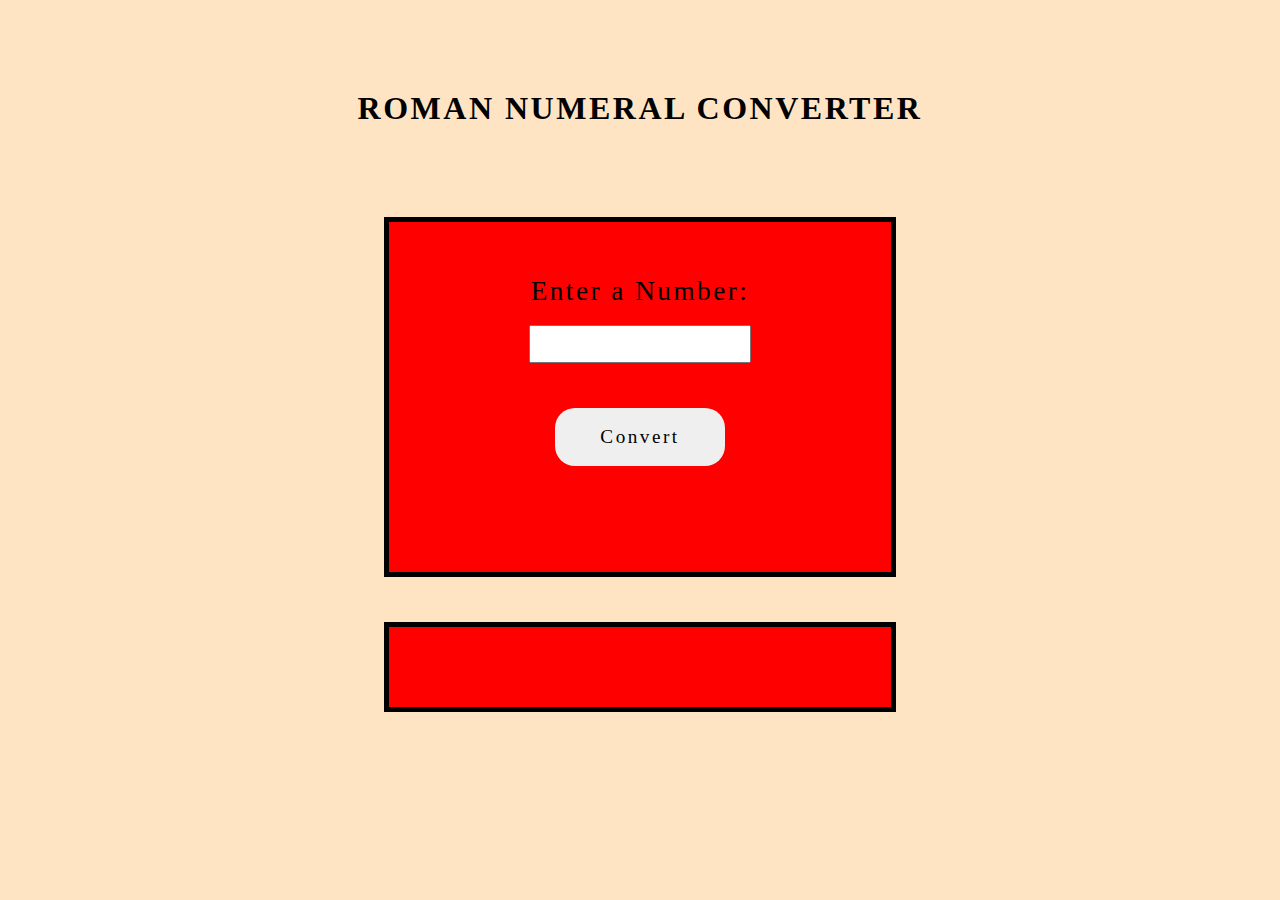
<file: RomanNumeralConverter/index.html>
<!DOCTYPE html>
<html lang="en">
<head>
    <meta charset="UTF-8">
    <meta name="viewport" content="width=device-width, initial-scale=1.0">
    <title>Roman Numeral Converter</title>
    <link rel="stylesheet" href="styles.css">
    <script type="module" src="script.js" defer></script>
</head>
<body>
    <h1>ROMAN NUMERAL CONVERTER</h1>
    <div class="container">
        <label for="number">Enter a Number: <input type="number" id="number"></label>
        <button type="button" id="convert-btn">Convert</button>
    </div>
    <div id="output"></div>
</body>
</html>
</file>
<file: CalorieCounter/styles.css>
:root {
    --light-grey: #f5f6f7;
    --dark-blue: #0a0a23;
    --fcc-blue: #1b1b32;
    --light-yellow: #fecc4c;
    --dark-yellow: #feac32;
    --light-pink: #ffadad;
    --dark-red: #850000;
    --light-green: #acd157;
  }
  
  body {
    font-family: "Lato", Helvetica, Arial, sans-serif;
    font-size: 18px;
    background-color: var(--fcc-blue);
    color: var(--light-grey);
  }
  
  h1 {
    text-align: center;
  }
  
  .container {
    width: 90%;
    max-width: 680px;
  }
  
  h1,
  .container,
  .output {
    margin: 20px auto;
  }
  
  label,
  legend {
    font-weight: bold;
  }
  
  .input-container {
    display: flex;
    flex-direction: column;
  }
  
  button {
    outline: none;
    cursor: pointer;
    text-decoration: none;
    background-color: var(--light-yellow);
    border: 2px solid var(--dark-yellow);
  }
  
  .clear {
    background-color: var(--light-pink);
    color: var(--dark-red);
    border-color: var(--dark-red);
  }
  
  button,
  input,
  select {
    min-height: 24px;
    color: var(--dark-blue);
  }
  
  fieldset,
  label,
  button,
  input,
  select {
    margin-bottom: 10px;
  }
  
  .output {
    border: 2px solid var(--light-grey);
    padding: 10px;
    text-align: center;
  }
  
  .hide {
    display: none;
  }
  
  .output span {
    font-weight: bold;
    font-size: 1.2em;
  }
  
  .surplus {
    color: var(--light-green);
  }
  
  .deficit {
    color: var(--light-pink);
  }
</file>
<file: Checkpoints Game/styles.css>
* {
    margin: 0;
    padding: 0;
    box-sizing: border-box;
  }
  
  :root {
    --main-bg-color: #0a0a23;
    --section-bg-color: #ffffff;
    --golden-yellow: #feac32;
  }
  
  body {
    background-color: var(--main-bg-color);
  }
  
  .start-screen {
    background-color: var(--section-bg-color);
    width: 100%;
    position: absolute;
    top: 50%;
    left: 50%;
    margin-right: -50%;
    transform: translate(-50%, -50%);
    border-radius: 30px;
    padding: 20px;
    padding-bottom: 5px;
  }
  
  .main-title {
    text-align: center;
  }
  
  .instructions {
    text-align: center;
    font-size: 1.2rem;
    margin: 15px;
    line-height: 2rem;
  }
  
  .btn {
    cursor: pointer;
    width: 100px;
    margin: 10px;
    color: #0a0a23;
    font-size: 18px;
    background-color: var(--golden-yellow);
    background-image: linear-gradient(#fecc4c, #ffac33);
    border-color: var(--golden-yellow);
    border-width: 3px;
  }
  
  .btn:hover {
    background-image: linear-gradient(#ffcc4c, #f89808);
  }
  
  .btn-container {
    display: flex;
    align-items: center;
    justify-content: center;
  }
  
  .checkpoint-screen {
    position: absolute;
    left: 0;
    right: 0;
    margin-left: auto;
    margin-right: auto;
    width: 100%;
    text-align: center;
    background-color: var(--section-bg-color);
    border-radius: 20px;
    padding: 10px;
    display: none;
  }
  
  #canvas {
    display: none;
  }
  
  @media (min-width: 768px) {
    .start-screen {
      width: 60%;
      max-width: 700px;
    }
  
    .checkpoint-screen {
      max-width: 300px;
    }
  }
</file>
<file: DateFormatter/styles.css>
*,
*::before,
*::after {
  margin: 0;
  padding: 0;
  box-sizing: border-box;
}

:root {
  --dark-grey: #0a0a23;
  --white: #ffffff;
  --yellow: #f1be32;
}

body {
  color: var(--white);
  background-color: var(--dark-grey);
}

.title-container {
  margin: 10px 0;
  display: flex;
  align-items: center;
  justify-content: center;
  gap: 8px;
}

.title {
  font-size: 2.5rem;
}

.date-svg {
  width: 30px;
  height: 30px;
}

.divider {
  margin: auto;
  width: 150px;
  height: 10px;
  background-color: var(--yellow);
}

.dropdown-container {
  width: 50%;
  margin: 40px auto;
  position: relative;
}

select {
  display: block;
  margin: 20px auto 0;
  width: 100%;
  height: 50px;
  font-size: 100%;
  font-weight: bold;
  cursor: pointer;
  background-color: var(--white);
  border: none;
  color: var(--dark-grey);
  appearance: none;
  padding: 10px;
  padding-right: 38px;
  -webkit-appearance: none;
  -moz-appearance: none;
  transition: color 0.3s ease, background-color 0.3s ease,
    border-bottom-color 0.3s ease;
}

.select-icon {
  position: absolute;
  top: 4px;
  right: 4px;
  width: 30px;
  height: 36px;
  pointer-events: none;
  padding-left: 5px;
  transition: background-color 0.3s ease, border-color 0.3s ease;
}

.select-icon svg.icon {
  transition: fill 0.3s ease;
  fill: var(--dark-grey);
}

#current-date {
  font-size: 2rem;
  text-align: center;
}

@media (max-width: 375px) {
  .title {
    font-size: 2rem;
  }

  .dropdown-container {
    width: 80%;
  }

  .date-svg {
    display: none;
  }
}
</file>
<file: DecimalToBinaryConverter/styles.css>
*,
*::before,
*::after {
  box-sizing: border-box;
  margin: 0;
  padding: 0;
}

:root {
  --light-grey: #f5f6f7;
  --dark-blue: #1b1b32;
  --orange: #f1be32;
}

body {
  background-color: var(--dark-blue);
  font-family: "Times New Roman", Times, serif;
  font-size: 18px;
  color: var(--light-grey);
  padding: 0 15px;
  display: flex;
  flex-direction: column;
  align-items: center;
}

h1 {
  text-align: center;
  font-size: 2.3rem;
  margin: 20px 0;
}

.input-container {
  margin: 10px 0;
  display: flex;
  flex-direction: column;
  gap: 10px;
  justify-content: center;
  align-items: center;
}

.convert-btn {
  background-color: var(--orange);
  cursor: pointer;
  border: none;
  padding: 4px;
}

.number-input {
  height: 25px;
}

#result {
  margin: 10px 0;
  min-width: 200px;
  width: fit-content;
  min-height: 80px;
  word-break: break-word;
  padding: 15px;
  border: 5px solid var(--orange);
  font-size: 2rem;
  text-align: center;
}

#animation-container {
  margin: auto;
  max-width: 300px;
}

.animation-frame {
  margin: 250px auto 0;
  padding: 15px 10px;
  border: 5px solid var(--orange);
  font-size: 1.2rem;
  text-align: center;
}

@media screen and (min-width: 500px) {
  .input-container {
    flex-direction: row;
  }

  #result {
    max-width: 460px;
  }
}
</file>
<file: DiceGame/styles.css>
*,
*::before,
*::after {
  box-sizing: border-box;
  margin: 0;
  padding: 0;
}

:root {
  --dark-grey: #1b1b32;
  --light-grey: #f5f6f7;
  --black: #000;
  --white: #fff;
  --grey: #3b3b4f;
  --golden-yellow: #fecc4c;
  --yellow: #ffcc4c;
  --gold: #feac32;
  --orange: #ffac33;
  --dark-orange: #f89808;
}

body {
  background-color: var(--dark-grey);
}

header {
  color: var(--light-grey);
  text-align: center;
}

h1 {
  font-size: 2.5rem;
  margin: 25px 0;
}

.rules-container {
  display: none;
  background-color: var(--light-grey);
  color: var(--black);
  width: 50%;
  margin: 20px auto;
  height: 300px;
  border-radius: 10px;
  overflow-y: scroll;
}

.rules-container ul {
  list-style-type: none;
}

.points {
  margin-top: 15px;
}

main {
  background-color: var(--light-grey);
  padding: 20px;
  display: grid;
  grid-template-columns: repeat(auto-fit, minmax(500px, 1fr));
  gap: 1rem;
  margin: auto;
  justify-items: center;
  width: 50%;
  border-radius: 10px;
}

#dice {
  display: flex;
  justify-content: space-around;
  margin-bottom: 15px;
}

.die {
  width: 40px;
  height: 40px;
  text-align: center;
  margin-right: 15px;
  border: 4px solid var(--black);
  padding: 10px;
}

.rounds-text {
  text-align: center;
}

input[type="radio"]:disabled + label {
  color: var(--grey);
}

#score-history {
  margin-top: 15px;
  text-align: center;
  list-style-position: inside;
}

.btn {
  cursor: pointer;
  width: 200px;
  margin: 10px 0 10px 0.5rem;
  color: var(--black);
  background-color: var(--gold);
  background-image: linear-gradient(var(--golden-yellow), var(--orange));
  border-color: var(--gold);
  border-width: 3px;
}

.btn:hover:enabled {
  background-image: linear-gradient(var(--yellow), var(--dark-orange));
}

@media (max-width: 992px) {
  main {
    width: 100%;
  }
}

@media (max-width: 500px) {
  .btn {
    width: 120px;
  }
}
</file>
<file: DragonGame/styles.css>
body {
    background-color: #0a0a23;
  }
  
  #text {
    background-color: #0a0a23;
    color: #ffffff;
    padding: 10px;
  }
  
  #game {
    max-width: 500px;
    max-height: 400px;
    background-color: #ffffff;
    color: #ffffff;
    margin: 30px auto 0px;
    padding: 10px;
  }
  
  #controls,
  #stats {
    border: 1px solid #0a0a23;
    padding: 5px;
    color: #0a0a23;
  }
  
  #monsterStats {
    display: none;
    border: 1px solid #0a0a23;
    padding: 5px;
    color: #ffffff;
    background-color: #c70d0d;
  }
  
  .stat {
    padding-right: 10px;
  }
  
  button {
    cursor: pointer;
    color: #0a0a23;
    background-color: #feac32;
    background-image: linear-gradient(#fecc4c, #ffac33);
    border: 3px solid #feac32;
  }
</file>
<file: FCCAuthorsPage/styles.css>
* {
    margin: 0;
    padding: 0;
    box-sizing: border-box;
  }
  
  :root {
    --main-bg-color: #1b1b32;
    --light-grey: #f5f6f7;
    --dark-purple: #5a01a7;
    --golden-yellow: #feac32;
  }
  
  body {
    background-color: var(--main-bg-color);
    text-align: center;
  }
  
  .title {
    color: var(--light-grey);
    margin: 20px 0;
  }
  
  #author-container {
    display: flex;
    flex-wrap: wrap;
    justify-content: center;
  }
  
  .user-card {
    border-radius: 15px;
    width: 300px;
    height: 350px;
    background-color: var(--light-grey);
    margin: 20px;
  }
  
  .user-img {
    width: 150px;
    height: 150px;
    object-fit: cover;
  }
  
  .purple-divider {
    background-color: var(--dark-purple);
    width: 100%;
    height: 15px;
  }
  
  .author-name {
    margin: 10px;
  }
  
  .bio {
    margin: 20px;
  }
  
  .error-msg {
    color: var(--light-grey);
  }
  
  .btn {
    cursor: pointer;
    width: 200px;
    margin: 10px;
    color: var(--main-bg-color);
    font-size: 14px;
    background-color: var(--golden-yellow);
    background-image: linear-gradient(#fecc4c, #ffac33);
    border-color: var(--golden-yellow);
    border-width: 3px;
  }
</file>
<file: FootballCardShower/styles.css>
*,
*::before,
*::after {
  box-sizing: border-box;
  margin: 0;
  padding: 0;
}

:root {
  --dark-grey: #0a0a23;
  --light-grey: #f5f6f7;
  --white: #ffffff;
  --black: #000;
}

body {
  background-color: var(--dark-grey);
  text-align: center;
  padding: 10px;
}

.title,
.options-label,
.team-stats,
footer {
  color: var(--white);
}

.title {
  margin: 1.3rem 0;
}

.team-stats {
  display: flex;
  justify-content: space-around;
  flex-wrap: wrap;
  font-size: 1.3rem;
  margin: 1.2rem 0;
}

.options-label {
  font-size: 1.2rem;
}

.cards {
  display: flex;
  flex-wrap: wrap;
  justify-content: center;
  align-items: center;
}

.player-card {
  background-color: var(--light-grey);
  padding: 1.3rem;
  margin: 1.2rem;
  width: 300px;
  border-radius: 15px;
}

@media (max-width: 768px) {
  .team-stats {
    flex-direction: column;
  }
}
</file>
<file: NumberSorter/styles.css>
:root {
    --gray-00: #ffffff;
    --gray-05: #f5f6f7;
    --gray-15: #d0d0d5;
    --gray-75: #3b3b4f;
    --gray-85: #1b1b32;
    --gray-90: #0a0a23;
    --error: #a94442;
    --danger-color: #850000;
    --danger-background: #ffadad;
  }
  
  *,
  ::before,
  ::after {
    padding: 0;
    margin: 0;
    box-sizing: border-box;
  }
  
  body {
    font-family: "Lato", Helvetica, Arial, sans-serif;
    font-size: 18px;
    background-color: var(--gray-85);
    color: var(--gray-05);
  }
  
  main {
    display: flex;
    flex-direction: column;
    align-items: center;
  }
  
  h1 {
    text-align: center;
    margin: 30px auto;
  }
  
  h2 {
    margin-bottom: 15px;
  }
  
  form {
    width: 100%;
    padding: 15px auto;
    text-align: center;
    padding: 15px;
  }
  
  fieldset {
    border: 0 none;
    height: 100%;
    margin: auto;
    display: flex;
    justify-content: space-around;
    align-items: center;
  }
  
  fieldset div {
    display: flex;
    justify-content: center;
    align-items: center;
  }
  
  .bracket,
  .comma {
    font-size: 2.3em;
  }
  
  form .comma {
    margin-left: 2px;
  }
  
  select {
    font-family: inherit;
    font-size: inherit;
    line-height: inherit;
    min-height: 38px;
    width: 50px;
    text-align: center;
  }
  
  button {
    outline: none;
    cursor: pointer;
    margin-top: 15px;
    text-decoration: none;
    background-image: linear-gradient(#fecc4c, #ffac33);
    border: 3px solid #feac32;
    padding: 10px 16px;
    font-size: 23px;
    width: 100%;
  }
  
  .output-container {
    width: 95%;
    min-height: 55px;
    margin-top: 25px;
    border-radius: 0;
    padding: 15px;
    overflow-wrap: break-word;
    text-align: center;
  }
  
  .output-array {
    width: 100%;
    margin: auto;
    display: flex;
    align-items: center;
    justify-content: space-around;
  }
  
  .output-value {
    font-size: 2em;
  }
  
  .alert {
    background-color: var(--danger-background);
    border: 3px solid var(--danger-color);
    color: var(--danger-color);
  }
  
  @media (min-width: 550px) {
    form,
    .output-container {
      max-width: 480px;
    }
  
    fieldset {
      max-width: 400px;
    }
  
    .output-array {
      max-width: 420px;
    }
  }
</file>
<file: PalindromeChecker/styles.css>
*,*::after,*::before{
    padding: 0;
    margin: 0;
    box-sizing: border-box;
    text-align: center;
    font-family: 'Gill Sans', 'Gill Sans MT', Calibri, 'Trebuchet MS', sans-serif;
}

body{
    display: grid;
    align-items: center;
    justify-content: center;
    grid-template-columns: auto;
    background: linear-gradient(90deg,#52b788,#95d5b2);
}

h1,div,p{
    width: 70%;
    margin-left: auto;
    margin-right: auto;
}

.container{
    background-color: azure;
    backdrop-filter: blur(1px);
    height: 30vh;
    vertical-align: middle;
    padding-top: 10vh;
    margin-top: 10vh;
    margin-bottom: 10vh;
}

h1{
    margin-top: 15vh;
}

#result{
    background-color: aquamarine;
    backdrop-filter: blur(1px);
}

.info{
    color: white;
    font-size: 2rem;
    
}

p{
    font-size: 1.7rem;
}

input,button{
    display: inline;
    margin : 30px;
    padding : 10px;
}

input{
    width: 60%;
}

button{
    width: 20%;
    color: white;
    background-color: #95d5b2;
    font-size: 1.5rem;
}
</file>
<file: PokemonGame/styles.css>
*,*::after,*::before{
    margin: 0;
    padding: 0;
    box-sizing: border-box;
    font-family: sans-serif;
    color: white;
}

h1{
    margin-top: 5vh;
    padding: 10px;
    width: 100%;
    font-size: 400%;
    font-style: bold;
    text-align: center;
    color: black
}

body{
    background-image: url('https://lh3.googleusercontent.com/05JfZ1ZdyzrRNvhJosUFdcjjJRFE7k2KhmeM2ujqeCbrcrCb1hkq7O_JdUBpQ3r9hi0YeSn4WgmKx3Ai8LHdM2SucxSzl9TRZ4fCAqETJ6WtHgE=w1440-e365');   
}

.container{
    width: 40%;
    margin: 5vh auto 0 auto;
    padding: 3vh;
    background: linear-gradient(#0353a4,#002855);
    box-shadow: 2px 0px 10px 20px white;
    border-radius: 10px;
    background-color: blur();
    opacity: 0.9;
}

table{
    width: 80%;
    border: 3px white solid;
    margin: 1vh auto 1vh auto;
    row-gap: 2px;
    column-gap: 3px;
    border-radius: 10px;
}




h3,h5{
    display: inline-block;
    margin:2vh 10vh 1vh 10vh;
    font-size: 120%;
    text-align: center;
}

#sprite{
    margin: 1vh auto 1vh auto;
    display: block;
}

#input-label{
    width: 80%;
    margin-left:auto;
    margin-right: auto;
    text-align: center;

}
p{
    background-color: #a0c2c6;
    width: 20%;
    text-align: center;
    color: black;
    margin-left: auto;
    margin-right: auto;
}
input{
    display: block;
    width: 50%;
    padding:1vh 3vh 1vh 3vh;
    margin: 1vh auto 1vh auto;
    border: none;
    color: black;
}
button{
    display: block;
    padding: 1vh 4vh 1vh 4vh;
    margin: 0 auto 0 auto;
    border: none;
    border-radius: 10px;
    color: black;
}
button:hover{
    cursor: pointer;
}
td,th{
    padding: 2vh;
    background-color: #33415c ;
    text-align: center;
}

th{
    background-color: #1976d2;
    font-size: 200%;
}
</file>
<file: RomanNumeralConverter/styles.css>
*{
    margin: 0;
    padding: 0;
    box-sizing: border-box;
    font-family: Haettenschweiler, 'Arial Narrow Bold', sans-seri;
    letter-spacing: 2.5px;
}

body{
    background-color: bisque;
}

h1{
    margin-top: 10vh;
    text-align: center;
}

.container{
    width: 40%;
    margin: 10vh auto 5vh auto;
    background-color: red;
    height: 40vh;
    border: 5px solid black;
    padding: 5vh;
}

#output{
    width: 40%;
    height: 10vh;
    background-color: red;
    margin: 2vh auto 5vh auto;
    border: 5px solid black;
    text-align: center;
    padding-top: 3vh;
    font-size: 1.5rem;
}
label,input{
    display: block;
}
label{
    text-align: center;
    font-size: 1.7rem;
    margin: 1vh;
    
}
input{
    padding: 1vh 3vh 1vh 3vh;
    margin: 2vh auto 2vh auto;
    text-align: center;
}

#convert-btn{
    display: block;
    margin: 5vh auto 3vh auto;
    padding: 2vh 5vh 2vh 5vh;
    font-size: 1.2rem;
    border-radius: 20px;
    border: none;

}
</file>
